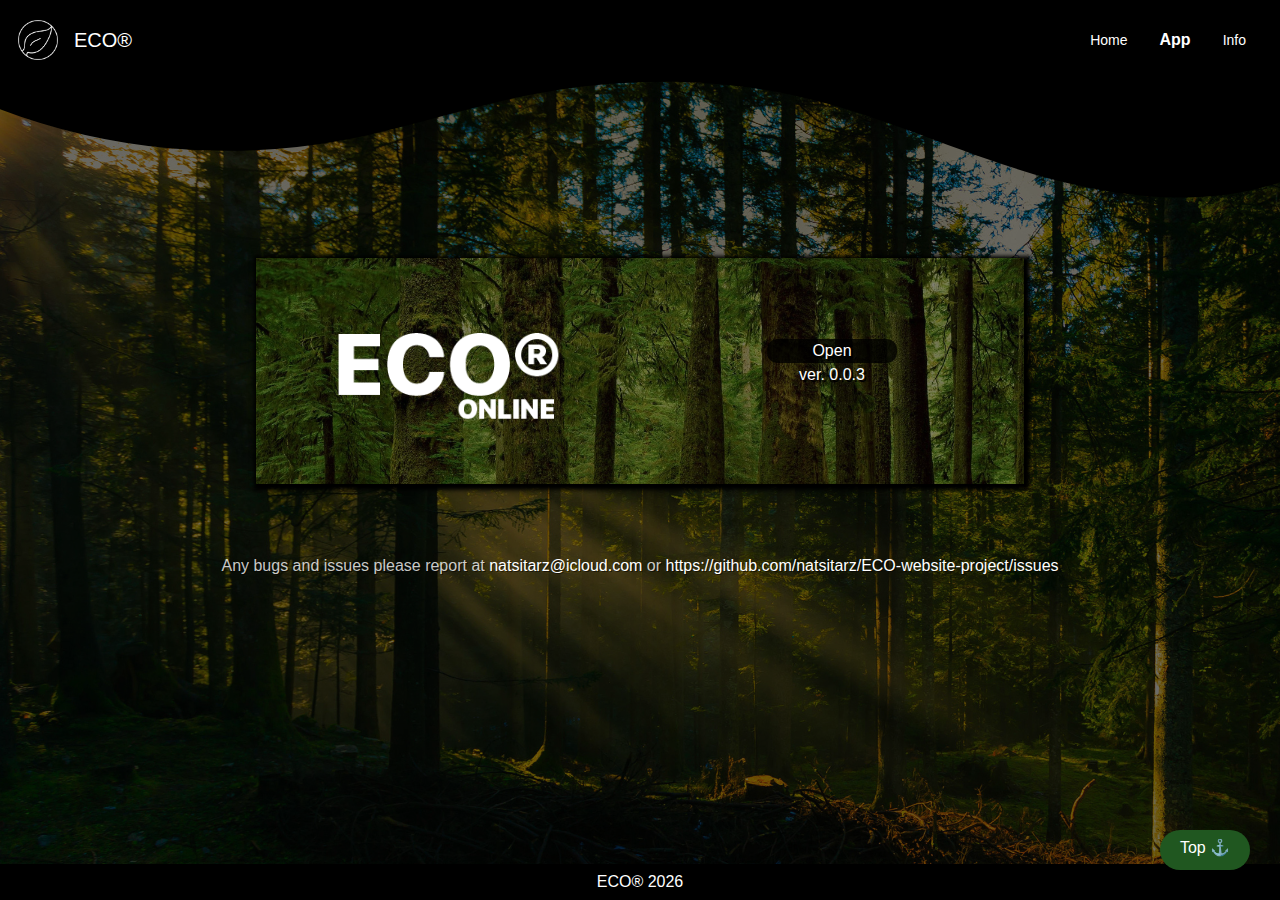
<file: sites/download.html>
<!DOCTYPE html>
<html lang="pl-PL">

<head>
    <link rel="icon" href="../img/favicon.png">
    <link rel="stylesheet" href="https://cdn.jsdelivr.net/npm/bootstrap@4.3.1/dist/css/bootstrap.min.css" integrity="sha384-ggOyR0iXCbMQv3Xipma34MD+dH/1fQ784/j6cY/iJTQUOhcWr7x9JvoRxT2MZw1T" crossorigin="anonymous">
    <meta content="#000000" data-react-helmet="true" name="theme-color" />
    <link rel="stylesheet" href="../css/style.css" type="text/css">
    <meta charset="UTF-8">
    <meta http-equiv="X-UA-Compatible" content="IE=edge">
    <meta name="viewport" content="width=device-width, initial-scale=0.6, shrink-to-fit=yes">
    <title>App - ECO®</title>
    <script src="../script/script.js"></script>
</head>

<body>
    <a href="#top">
        <div class="top">
            Top ⚓
        </div>
    </a>
    <div class="shape-top">
        <div class="navbar navbar-expand-md nvbr-color nvbr-height ">
            <img class="navbar-brand " width="40px" height="50px" src="../img/favicon.png">
            <a class="navbar-brand mb-0 mr-auto h1">ECO®</a>
            <a class="not-current-link nav-link nav-font-size" href="../index.html">Home</a>
            <a class="current-link nav-link nav-font-size" href="../sites/download.html">App</a>
            <a class="not-current-link nav-link nav-font-size" href="../sites/info.html">Info</a>
        </div>
        <svg data-name="Layer 1" xmlns="http://www.w3.org/2000/svg" viewBox="0 0 1200 120" preserveAspectRatio="none">
    <path d="M321.39,56.44c58-10.79,114.16-30.13,172-41.86,82.39-16.72,168.19-17.73,250.45-.39C823.78,31,906.67,72,985.66,92.83c70.05,18.48,146.53,26.09,214.34,3V0H0V27.35A600.21,600.21,0,0,0,321.39,56.44Z" class="shape-fill"></path>
    </svg>
    </div>
    <!--


    SEKCJA DLA KONTENERÓW ODPOWIADAJĄCYCH ZA POBIERANIE APLIKACJI


    <div class="container title-download">
        <div class="row align-items-center">
            <div class="col-md-4 ml-auto mr-auto d-flex justify-content-center">
                <img class="img-fluid" src="../img/logo.png">
            </div>
            <div class="col-md-4 ml-auto mr-auto d-flex justify-content-center">
                <div class="download">
                    <a href="#top">
                        <img class="download-img" src="../img/appstorelogo.svg">
                        <p>ver. 2.1</p>
                    </a>
                </div>
                <div class="download">
                    <a href="#top">
                        <img class="download-img" src="../img/google-play-badge.svg">
                        <p>ver. 2.0</p>
                    </a>
                </div>
            </div>
        </div>
    </div>
    <div class="container title-download">
        <div class="row align-items-center">
            <div class="col-md-4 ml-auto mr-auto d-flex justify-content-center">
                <img class="img-fluid" src="../img/logo-beta.png">
            </div>
            <div class="col-md-4 ml-auto mr-auto d-flex justify-content-center">
                <div class="download">
                    <a href="#top">
                        <img class="download-img" src="../img/appstorelogo.svg">
                        <p>ver. 2.1.349 BETA</p>
                    </a>
                </div>
                <div class="download">
                    <a href="#top">
                        <img class="download-img" src="../img/google-play-badge.svg">
                        <p>ver. 2.0.23 BETA</p>
                    </a>
                </div>
            </div>
        </div>
    </div>

    
    //-->

    <div class="container title-download">
        <div class="row align-items-center">
            <div class="col-md-4 ml-auto mr-auto d-flex justify-content-center">
                <img class="img-fluid" src="../img/logo-online.png">
            </div>
            <div class="col-md-4 ml-auto mr-auto d-flex justify-content-center">
                <div class="download">
                    <a href="#top">
                        <a href="./app.html">
                            <div class="online-btn">Open</div>
                        </a>
                        <p>ver. 0.0.3</p>
                    </a>
                </div>
            </div>
        </div>
    </div>

    <!---

    SEKCJA DLA KONTENERÓW ODPOWIADAJĄCYCH ZA POBIERANIE APLIKACJI


    <p class="legal-info">App Store and Apple Logo are trademarks of Apple Inc., registered in the U.S. and other countries. Google Play and the Google Play logo are trademarks of Google LLC.</p>


    //-->
    <p class="app-info">Any bugs and issues please report at <b><a href="mailto:natsitarz@icloud.com">natsitarz@icloud.com</a></b> or <b><a href="https://github.com/natsitarz/ECO-website-project/issues">https://github.com/natsitarz/ECO-website-project/issues</a></b></p>
    <br>
    <div id="year"></div>
    <script>
        aktualnyrok();
    </script>
    <script src="https://code.jquery.com/jquery-3.3.1.slim.min.js " integrity="sha384-q8i/X+965DzO0rT7abK41JStQIAqVgRVzpbzo5smXKp4YfRvH+8abtTE1Pi6jizo " crossorigin="anonymous "></script>
    <script src="https://cdn.jsdelivr.net/npm/popper.js@1.14.7/dist/umd/popper.min.js " integrity="sha384-UO2eT0CpHqdSJQ6hJty5KVphtPhzWj9WO1clHTMGa3JDZwrnQq4sF86dIHNDz0W1 " crossorigin="anonymous "></script>
    <script src="https://cdn.jsdelivr.net/npm/bootstrap@4.3.1/dist/js/bootstrap.min.js " integrity="sha384-JjSmVgyd0p3pXB1rRibZUAYoIIy6OrQ6VrjIEaFf/nJGzIxFDsf4x0xIM+B07jRM " crossorigin="anonymous "></script>
</body>

</html>
</file>
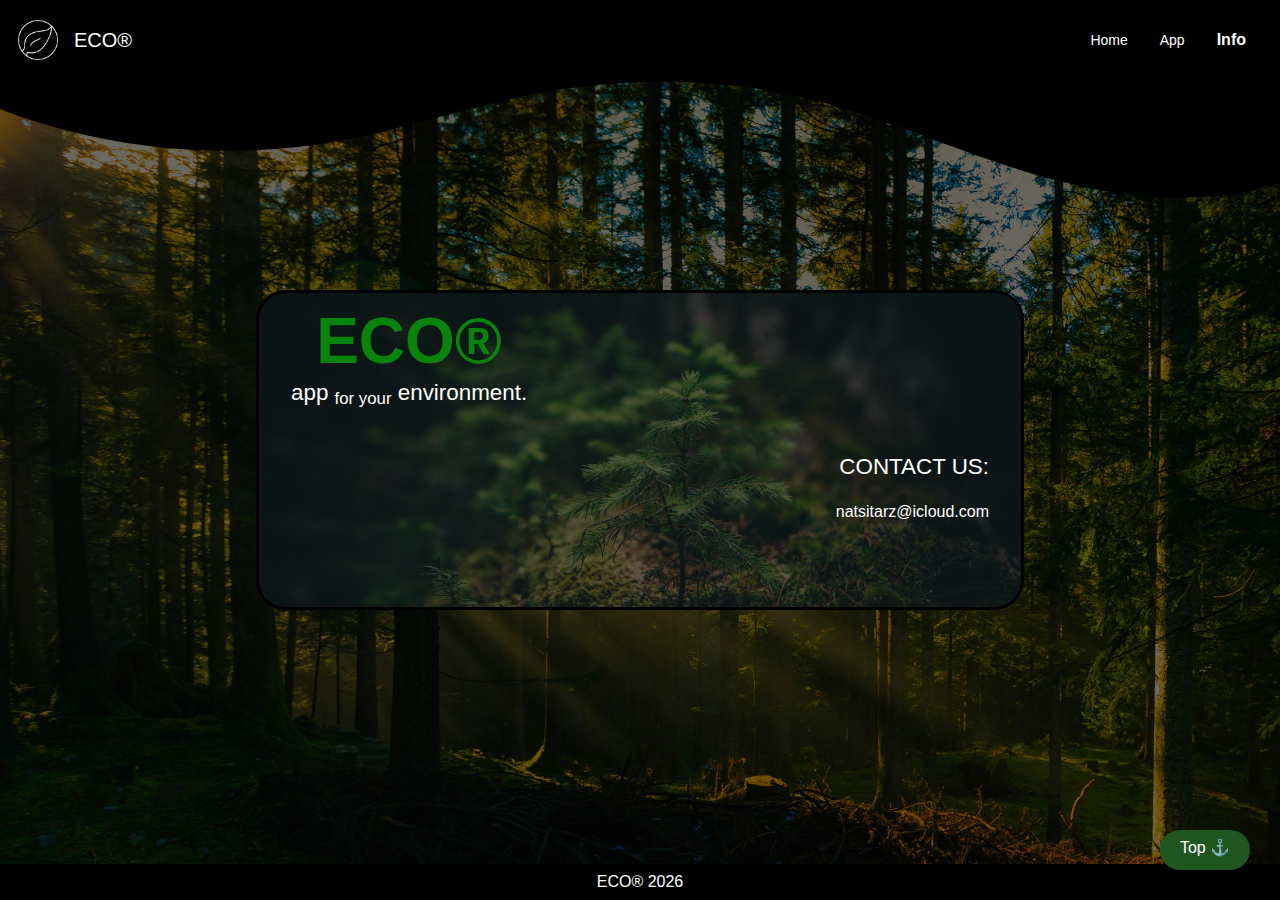
<file: sites/info.html>
<!DOCTYPE html>
<html lang="pl-PL">

<head>
    <link rel="icon" href="../img/favicon.png">
    <link rel="stylesheet" href="https://cdn.jsdelivr.net/npm/bootstrap@4.3.1/dist/css/bootstrap.min.css" integrity="sha384-ggOyR0iXCbMQv3Xipma34MD+dH/1fQ784/j6cY/iJTQUOhcWr7x9JvoRxT2MZw1T" crossorigin="anonymous">
    <meta content="#000000" data-react-helmet="true" name="theme-color" />
    <link rel="stylesheet" href="../css/style.css" type="text/css">
    <meta charset="UTF-8">
    <meta http-equiv="X-UA-Compatible" content="IE=edge">
    <meta name="viewport" content="width=device-width, initial-scale=0.6, shrink-to-fit=yes">
    <title>Info - ECO®</title>
    <script src="../script/script.js"></script>
</head>

<body>
    <a href="#top">
        <div class="top">
            Top ⚓
        </div>
    </a>
    <div class="shape-top">
        <div class="navbar navbar-expand-md nvbr-color nvbr-height ">
            <img class="navbar-brand " width="40px" height="50px" src="../img/favicon.png">
            <a class="navbar-brand mb-0 mr-auto h1">ECO®</a>
            <a class="not-current-link nav-link nav-font-size" href="../index.html">Home</a>
            <a class="not-current-link nav-link nav-font-size" href="../sites/download.html">App</a>
            <a class="current-link nav-link nav-font-size" href="../sites/info.html">Info</a>
        </div>
        <svg data-name="Layer 1" xmlns="http://www.w3.org/2000/svg" viewBox="0 0 1200 120" preserveAspectRatio="none">
    <path d="M321.39,56.44c58-10.79,114.16-30.13,172-41.86,82.39-16.72,168.19-17.73,250.45-.39C823.78,31,906.67,72,985.66,92.83c70.05,18.48,146.53,26.09,214.34,3V0H0V27.35A600.21,600.21,0,0,0,321.39,56.44Z" class="shape-fill"></path>
    </svg>
    </div>
    <div class="info-main">
        <div class="inf-up-l">
            <h1 class="text-header-info"><b>ECO®</b>
                <p class="text-sub-info">app <sub><b>for your</b></sub> environment.</p>
            </h1>
        </div>
        <div class="inf-down-r">
            <p class="contact-text-title">CONTACT US: </p>
            <p class="contact-text"> <a href="mailto:natsitarz@icloud.com">natsitarz@icloud.com</a></p>
        </div>
    </div>
    <br>
    <div id="year"></div>
    <script>
        aktualnyrok();
    </script>
    <script src="https://code.jquery.com/jquery-3.3.1.slim.min.js " integrity="sha384-q8i/X+965DzO0rT7abK41JStQIAqVgRVzpbzo5smXKp4YfRvH+8abtTE1Pi6jizo " crossorigin="anonymous "></script>
    <script src="https://cdn.jsdelivr.net/npm/popper.js@1.14.7/dist/umd/popper.min.js " integrity="sha384-UO2eT0CpHqdSJQ6hJty5KVphtPhzWj9WO1clHTMGa3JDZwrnQq4sF86dIHNDz0W1 " crossorigin="anonymous "></script>
    <script src="https://cdn.jsdelivr.net/npm/bootstrap@4.3.1/dist/js/bootstrap.min.js " integrity="sha384-JjSmVgyd0p3pXB1rRibZUAYoIIy6OrQ6VrjIEaFf/nJGzIxFDsf4x0xIM+B07jRM " crossorigin="anonymous "></script>
</body>

</html>
</file>
<file: css/style.css>
* {
        margin: 0;
        padding: 0;
    }
    
    body {
        color: white;
        background: rgba(0, 0, 0, 0.567);
        background-image: url(../img/bg.jpg);
        background-size: cover;
        background-blend-mode: overlay;
        background-repeat: no-repeat;
        background-attachment: fixed;
    }
    
    div#year {
        width: 100%;
        height: 4vh;
        background-color: black;
        display: flex;
        align-items: center;
        justify-content: center;
        color: white;
        position: fixed;
        bottom: 0;
    }
    
    .first-text-div {
        background-color: #222;
        border-radius: 40px;
        height: 54rem;
    }
    
    .col-darker {
        background-color: rgb(27, 27, 27);
    }
    
    .phone {
        max-width: 30%;
        height: auto;
    }
    
    .info-main {
        position: absolute;
        top: 50%;
        left: 50%;
        transform: translate(-50%, -50%);
        display: grid;
        grid-template-columns: 1fr 1fr;
        grid-template-rows: 1fr 1fr;
        width: 60vw;
        border: 3px black solid;
        border-radius: 30px;
        height: 320px;
        background-image: url(../img/inf-bg.jpg);
        background-color: rgba(20, 20, 20, 0.67);
        background-size: cover;
        background-position: center;
        background-blend-mode: overlay;
        padding-right: 2rem;
        padding-left: 2rem;
        box-sizing: border-box;
    }
    
    .inf-up-l {
        justify-self: left;
        grid-column: 1;
        grid-row: 1;
    }
    
    .inf-down-r {
        justify-self: right;
        grid-column: 2;
        grid-row: 2;
    }
    
    .text-header-info {
        text-align: center;
        margin-top: 10px;
        font-size: 4rem;
        color: rgb(8, 131, 12);
    }
    
    .contact-text-title {
        font-size: 1.4rem;
        font-weight: lighter;
        text-align: right;
    }
    
    .contact-text {
        color: white;
        font-size: 1rem;
        font-weight: 500;
        text-align: right;
    }
    
    .text-sub-info {
        text-align: center;
        color: white;
        font-size: 1.4rem;
        font-weight: lighter;
    }
    
    .nvbr-height {
        border: 2px black solid;
        height: 80px;
    }
    
    .nvbr-color {
        background-color: black;
    }
    
    .not-current-link {
        color: rgb(114, 108, 108);
        font-weight: 200;
        font-size: 14px;
    }
    
    .current-link {
        color: #ffffff;
        font-weight: bolder;
    }
    
    a:hover,
    a:link,
    a:visited,
    a:active {
        text-decoration: none;
        color: white;
    }
    
    .blob {
        top: 20%;
        position: absolute;
    }
    
    .img-blob-fluid {
        max-height: 450px;
        max-width: 500px;
    }
    
    .top {
        z-index: 1000;
        position: fixed;
        bottom: 30px;
        right: 30px;
        background-color: rgb(32, 87, 32);
        width: 90px;
        height: 40px;
        border-radius: 20px;
        line-height: 36px;
        text-align: center;
    }
    
    .online-btn {
        display: flex;
        align-items: center;
        justify-content: center;
        width: 130px;
        height: auto;
        background-color: rgba(0, 0, 0, 0.792);
        border-radius: 10px;
        text-align: center;
    }
    
    .download {
        margin-right: 20px;
        margin-left: 20px;
        text-shadow: 2px 2px black;
        text-align: center;
    }
    
    .shape-top {
        margin-bottom: -100px;
        box-sizing: border-box;
        top: 0;
        left: 0;
        width: 100%;
        overflow: hidden;
        line-height: 0;
    }
    
    .title {
        margin-top: 100px;
        margin-bottom: 50px;
    }
    
    .title-download {
        box-shadow: 2px 2px 4px 4px black;
        margin-top: 150px;
        margin-bottom: 20px;
        box-shadow: 2px 2px 4px 4px black;
        background: rgba(0, 0, 0, 0.5);
        background-image: url(../img/download-bg.jpg);
        background-size: cover;
        background-repeat: no-repeat;
        background-blend-mode: multiply;
        z-index: 0;
        max-width: 60%;
    }
    
    .download-img {
        width: 130px;
        height: auto;
    }
    
    .legal-info {
        margin-top: 70px;
        margin-bottom: 70px;
        font-weight: bold;
        color: rgba(255, 255, 255, 0.779);
        text-align: center;
        text-shadow: 1px 1px rgba(0, 0, 0, 0.555);
    }
    
    .app-info {
        margin-left: 20px;
        margin-right: 20px;
        margin-top: 70px;
        margin-bottom: 70px;
        font-weight: lighter;
        color: rgba(255, 255, 255, 0.779);
        text-align: center;
        text-shadow: 1px 1px rgba(0, 0, 0, 0.555);
    }
    
    .text-header {
        margin-top: 100px;
        font-size: 90px;
        color: rgb(31, 170, 52);
    }
    
    @keyframes arrow {
        0%,
        100% {
            transform: translate(0, -10px);
        }
        50% {
            transform: translate(0, 10px);
        }
    }
    
    .arrow-anim {
        margin-top: 70px;
        text-align: center;
        text-shadow: 6px 3px black;
        animation: arrow 4s infinite linear;
        font-size: 40px;
        margin-bottom: 120px;
    }
    
    .text-sub {
        text-indent: 30px;
        color: white;
        font-size: 30px;
        font-weight: lighter;
    }
    
    .first-info {
        text-align: center;
        color: white;
        text-shadow: 1px 1px black;
        font-size: 30px;
        font-weight: light;
    }
    
    .first-text {
        text-align: left;
        color: white;
        text-shadow: 1px 1px black;
        font-size: 30px;
        font-weight: normal;
    }
    
    .img-fluid-phone {
        rotate: 10deg;
        z-index: 10;
        max-width: 300px;
    }
    
    @media only screen and (max-width: 1080px) {
        .info-main {
            display: flex;
            flex-direction: column;
            justify-content: center;
            align-items: center;
            height: 40vh;
        }
        .first-text-div {
            height: 45rem;
        }
        .download-img,
        .online-btn {
            width: 100px;
            height: 40px;
        }
        .title {
            margin-top: 100px;
            margin-bottom: 20px;
        }
        .text-sub {
            text-indent: 30px;
            font-size: 30px;
            margin-bottom: 20px;
        }
        .arrow-anim {
            margin-top: 20px;
            text-shadow: 6px 3px black;
            animation: arrow 4s infinite linear;
            font-size: 40px;
            margin-bottom: 120px;
        }
        .img-fluid {
            margin-top: 60px;
            margin-bottom: 60px;
        }
        .img-blob-fluid {
            max-height: 360px;
            max-width: 450px;
        }
        .top {
            z-index: 1000;
            position: fixed;
            bottom: 10px;
            right: 30px;
            background-color: rgb(32, 87, 32);
            width: 120px;
            height: 50px;
            border-radius: 20px;
            line-height: 46px;
            text-align: center;
            font-size: 24px;
        }
        .nav-font-size {
            font-size: 24px;
        }
        .app-info {
            margin-top: 150px;
            font-size: 24px;
        }
        .contact-text-title {
            font-size: 1.5rem;
            font-weight: lighter;
            text-align: center;
        }
        .contact-text {
            color: white;
            font-size: 1rem;
            font-weight: 500;
            text-align: center;
        }
        .phone {
            max-width: 25%;
            height: auto;
        }
    }
    
    @media only screen and (max-width: 768px) {
        .first-text-div {
            height: 45rem;
        }
        .title-download {
            box-shadow: 2px 2px 4px 4px black;
            margin-top: 200px;
            margin-bottom: 10px;
            padding-bottom: 70px;
        }
        .download-img,
        .online-btn {
            width: 120px;
            height: 50px;
        }
        .contact-text-title {
            font-size: 1.5rem;
            font-weight: lighter;
            text-align: center;
        }
        .contact-text {
            color: white;
            font-size: 1rem;
            font-weight: 500;
            text-align: center;
        }
        .app-info {
            margin-top: 50px;
            font-size: 24px;
        }
        .phone {
            max-width: 30%;
            height: auto;
        }
    }
</file>
